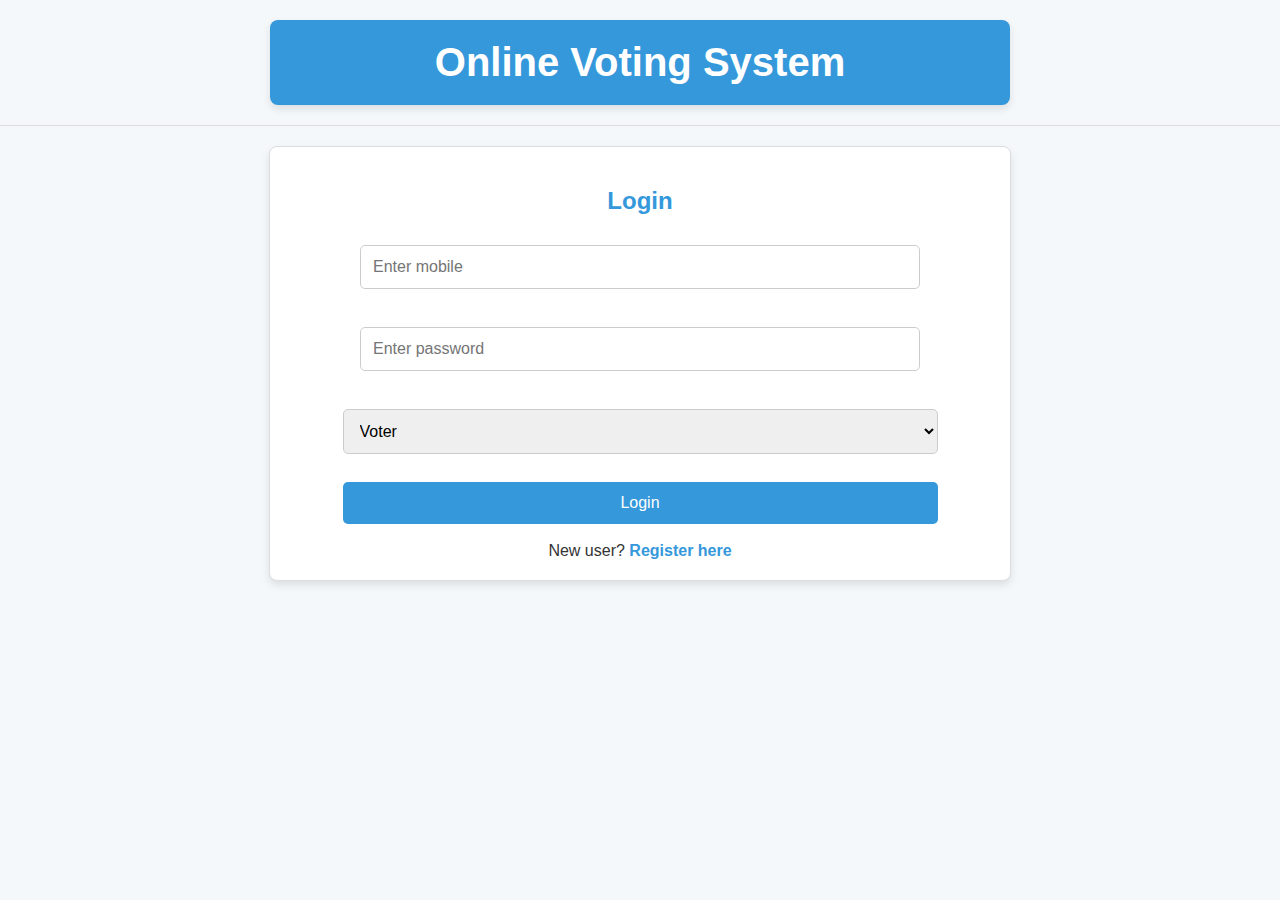
<file: index.html>
<!DOCTYPE html>
<html lang="en">

<head>
    <meta charset="UTF-8">
    <meta name="viewport" content="width=device-width, initial-scale=1.0">
    <title>Online Voting System</title>
    <link rel="stylesheet" href="css/stylesheet.css">
</head>

<body>
    <center>
        <div id="headerSection">
            <h1>Online Voting System</h1>
        </div>
        <hr>

        <div id="bodySection">
            <form action="api/login.php" method="post">
                <h2>Login</h2>
                <input type="text" name="mobile" placeholder="Enter mobile" pattern="\d{10}" maxlength="10" required
                    title="Mobile number must be exactly 10 digits"><br><br>
                <input type="password" name="password" placeholder="Enter password" minlength="6" required
                    title="Password must be at least 6 characters"><br><br>
                <select id="dropbox" name="role" required>
                    <option value="1">Voter</option>
                    <option value="2">Group</option>
                </select><br><br>
                <button id="loginbtn" type="submit">Login</button><br><br>
                New user? <a href="routes/register.html">Register here</a>
            </form>
        </div>
    </center>
</body>

</html>
</file>
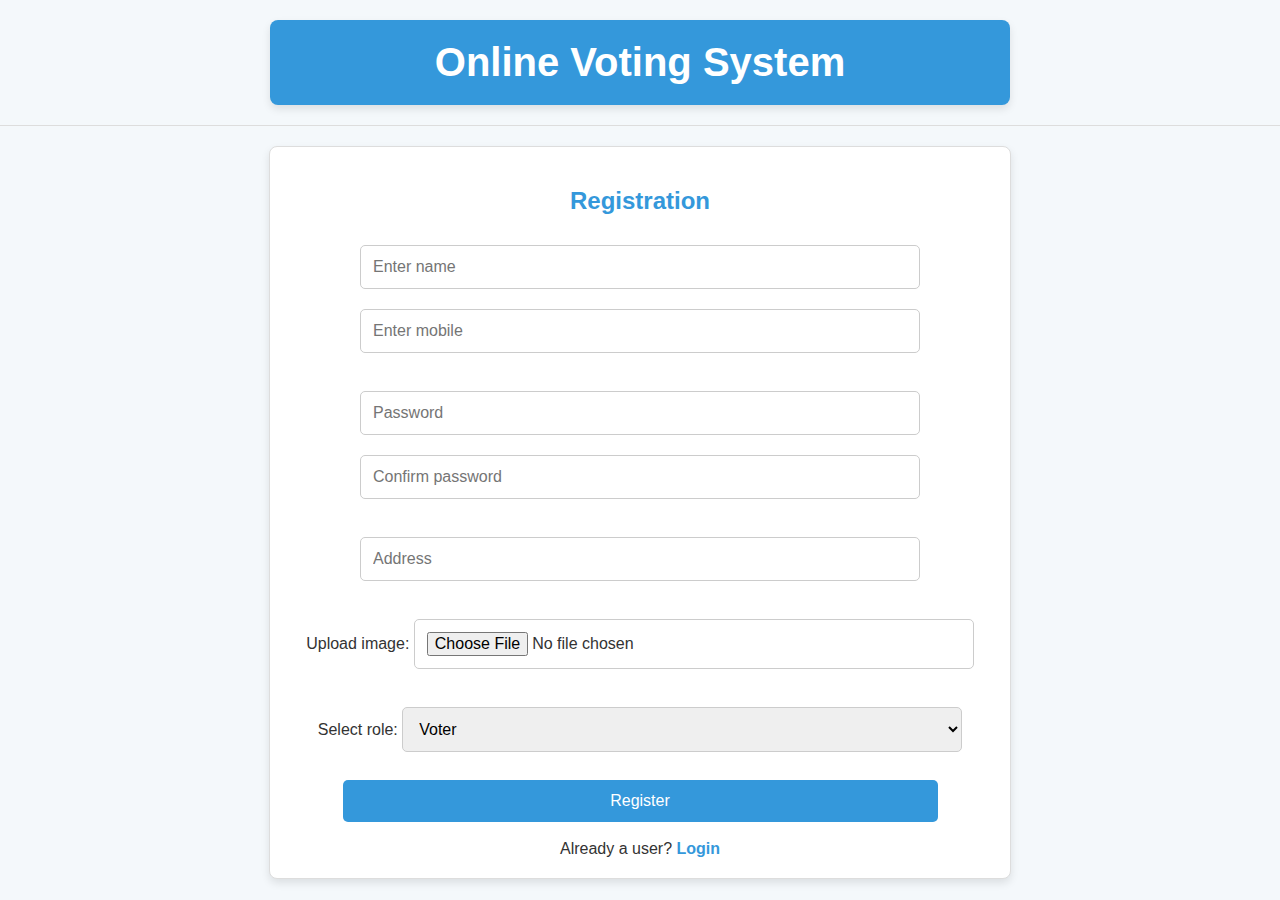
<file: routes/register.html>
<!DOCTYPE html>
<html lang="en">

<head>
    <meta charset="UTF-8">
    <meta name="viewport" content="width=device-width, initial-scale=1.0">
    <title>Online Voting System - Registration</title>
    <link rel="stylesheet" href="../css/stylesheet.css">
</head>

<body>
    <center>
        <div id="headerSection">
            <h1>Online Voting System</h1>
        </div>
        <hr>

        <div id="bodySection">
            <h2>Registration</h2>
            <form action="../api/register.php" method="post" enctype="multipart/form-data">
                <input type="text" name="name" placeholder="Enter name" required>
                <input type="text" name="mobile" placeholder="Enter mobile" pattern="\d{10}" maxlength="10" required
                    title="Mobile number must be exactly 10 digits"><br><br>
                <input type="password" name="password" placeholder="Password" minlength="6" required
                    title="Password must be at least 6 characters">
                <input type="password" name="cpassword" placeholder="Confirm password" minlength="6" required><br><br>
                <input id="address" type="text" name="address" placeholder="Address" required><br><br>
                <div id="imagepart">
                    Upload image: <input type="file" name="photo" required>
                </div>
                <br>
                <div id="role">
                    Select role: <select name="role" required>
                        <option value="1">Voter</option>
                        <option value="2">Group</option>
                    </select>
                </div>
                <br>
                <button id="registerbtn" type="submit">Register</button><br><br>
                Already a user? <a href="../index.html">Login</a>
            </form>
        </div>
    </center>
</body>

</html>
</file>
<file: css/stylesheet.css>
/* General body styling */
body {
    background-color: #f4f8fb;
    font-family: Arial, sans-serif;
    color: #333;
    margin: 0;
    padding: 0;
}

/* Header styling */
#headerSection {
    background-color: #3498db;
    color: white;
    padding: 20px;
    border-radius: 8px;
    margin: 20px auto;
    text-align: center;
    width: 80%;
    max-width: 700px;
    box-shadow: 0px 4px 8px rgba(0, 0, 0, 0.1);
}

#headerSection h1 {
    font-family: 'Cursive', sans-serif;
    font-size: 2.5rem;
    margin: 0;
}

/* Form and panel body styling */
#bodySection,
#mainpanel {
    background-color: white;
    border: 1px solid #ddd;
    border-radius: 8px;
    width: 80%;
    max-width: 700px;
    margin: 20px auto;
    padding: 20px;
    box-shadow: 0px 4px 8px rgba(0, 0, 0, 0.1);
    text-align: center;
}

#bodySection h2,
#mainpanel h2 {
    color: #3498db;
    font-weight: bold;
    margin-bottom: 20px;
}

/* Input fields styling */
input[type="text"],
input[type="number"],
input[type="password"],
input[type="file"],
select {
    width: 80%;
    padding: 12px;
    margin: 10px 0;
    border-radius: 5px;
    border: 1px solid #ccc;
    font-size: 1rem;
    box-sizing: border-box;
}

input[type="text"]:focus,
input[type="number"]:focus,
input[type="password"]:focus,
select:focus {
    outline: none;
    border-color: #3498db;
    box-shadow: 0px 0px 5px rgba(52, 152, 219, 0.3);
}

/* Dropdown styling */
#dropbox {
    width: 85%;
}

/* Buttons styling */
button,
#loginbtn,
#registerbtn,
#backbtn,
#logoutbtn,
#votebtn,
#voted {
    width: 85%;
    padding: 12px;
    font-size: 1rem;
    background-color: #3498db;
    color: white;
    border: none;
    border-radius: 5px;
    cursor: pointer;
    transition: background-color 0.3s;
}

button:hover,
#loginbtn:hover,
#registerbtn:hover,
#backbtn:hover,
#logoutbtn:hover,
#votebtn:hover {
    background-color: #2980b9;
}

#voted {
    background-color: green;
    cursor: not-allowed;
}

/* Profile and Group sections */
#Profile,
#Group {
    background-color: white;
    border: 1px solid #ddd;
    border-radius: 8px;
    padding: 20px;
    box-shadow: 0px 4px 8px rgba(0, 0, 0, 0.1);
    margin-bottom: 20px;
}

#Profile {
    width: 30%;
    float: left;
    box-sizing: border-box;
}

#Group {
    width: 65%;
    float: right;
    box-sizing: border-box;
    text-align: left;
}

#Group img {
    float: right;
    border-radius: 5px;
}

/* Links styling */
a {
    color: #3498db;
    text-decoration: none;
    font-weight: bold;
}

a:hover {
    text-decoration: underline;
}

/* Utility classes */
hr {
    border: none;
    border-top: 1px solid #ddd;
    margin: 20px 0;
}

.centered-text {
    text-align: center;
    font-size: 1rem;
    color: #777;
}

.clearfix::after {
    content: "";
    clear: both;
    display: table;
}

@media (max-width: 768px) {

    #Profile,
    #Group {
        width: 100%;
        float: none;
    }

    button,
    #loginbtn,
    #registerbtn,
    #backbtn,
    #logoutbtn,
    #votebtn {
        width: 100%;
    }

    #headerSection {
        width: 90%;
    }

    #bodySection,
    #mainpanel {
        width: 90%;
    }
}
</file>
